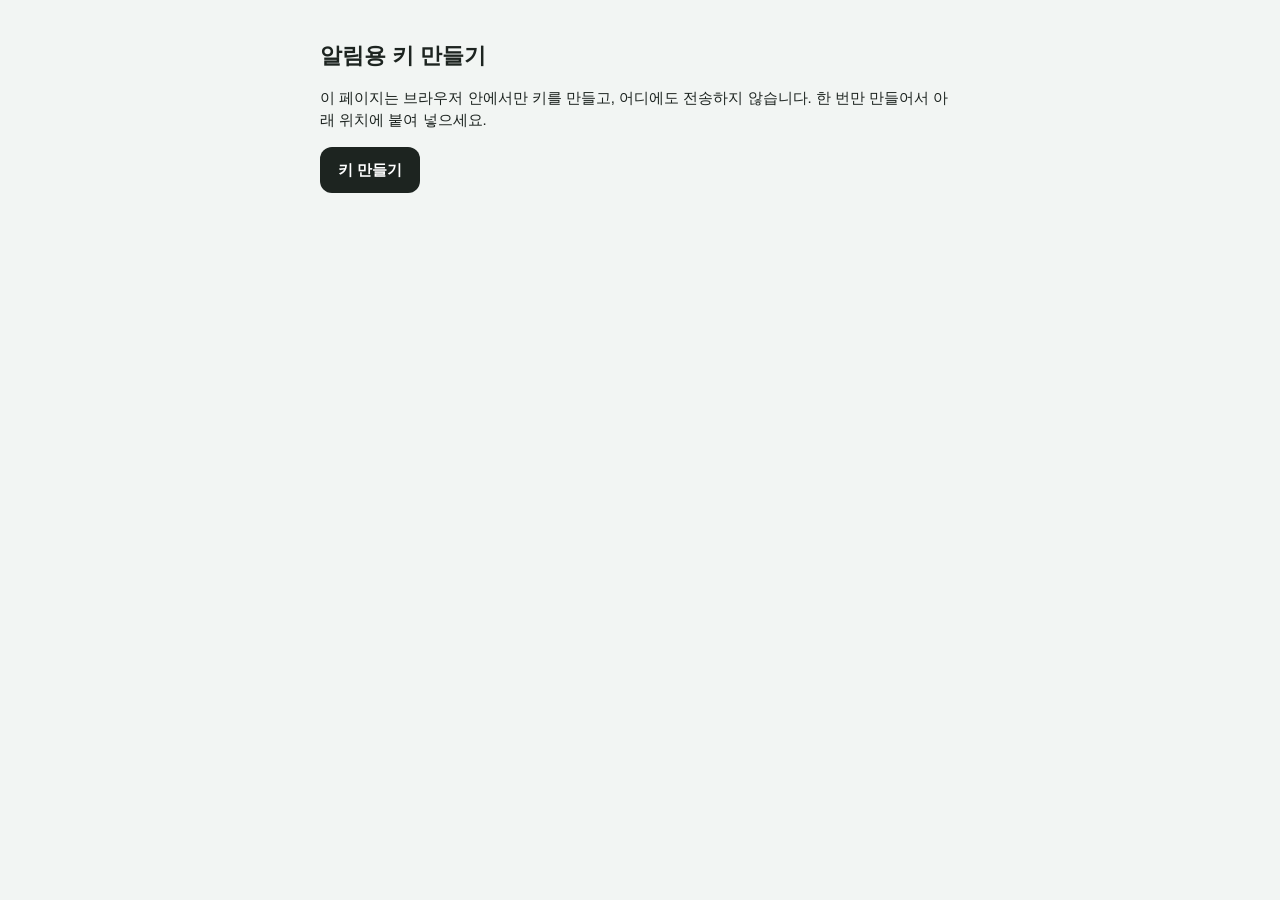
<file: keygen.html>
<!doctype html>
<html lang="ko">
<head>
  <meta charset="utf-8">
  <meta name="viewport" content="width=device-width, initial-scale=1">
  <title>우리할일 키 만들기</title>
  <style>
    body { font: 15px/1.5 -apple-system, "Apple SD Gothic Neo", sans-serif; max-width: 640px; margin: 0 auto; padding: 24px 16px; color: #1d2420; background: #f2f5f3; }
    h1 { font-size: 22px; }
    button { font: inherit; font-weight: 700; padding: 12px 18px; border-radius: 12px; border: 0; background: #1d2420; color: #fff; }
    .k { background: #fff; border-radius: 12px; padding: 12px; margin: 12px 0; }
    .k b { display: block; font-size: 13px; color: #67716b; }
    code { display: block; word-break: break-all; font-size: 13px; margin: 6px 0; user-select: all; }
    .warn { color: #b5601c; font-size: 14px; }
  </style>
</head>
<body>
  <h1>알림용 키 만들기</h1>
  <p>이 페이지는 브라우저 안에서만 키를 만들고, 어디에도 전송하지 않습니다. 한 번만 만들어서 아래 위치에 붙여 넣으세요.</p>
  <button id="go">키 만들기</button>
  <div id="out"></div>
  <script>
    const b64u = (buf) => btoa(String.fromCharCode(...new Uint8Array(buf))).replace(/\+/g, '-').replace(/\//g, '_').replace(/=+$/, '');
    document.getElementById('go').onclick = async () => {
      const kp = await crypto.subtle.generateKey({ name: 'ECDSA', namedCurve: 'P-256' }, true, ['sign', 'verify']);
      const pub = b64u(await crypto.subtle.exportKey('raw', kp.publicKey));
      const priv = (await crypto.subtle.exportKey('jwk', kp.privateKey)).d;
      document.getElementById('out').innerHTML = `
        <div class="k"><b>VAPID_PUBLIC_KEY — Edge Function Secrets 에 넣고, Claude 에게도 보내기</b><code>${pub}</code></div>
        <div class="k"><b>VAPID_PRIVATE_KEY — Edge Function Secrets 에만 넣기 (공개 금지)</b><code>${priv}</code></div>
        <p class="warn">페이지를 닫으면 다시 볼 수 없어요. 메모 앱 등에 잠시 복사해 두세요.</p>`;
    };
  </script>
</body>
</html>
</file>
